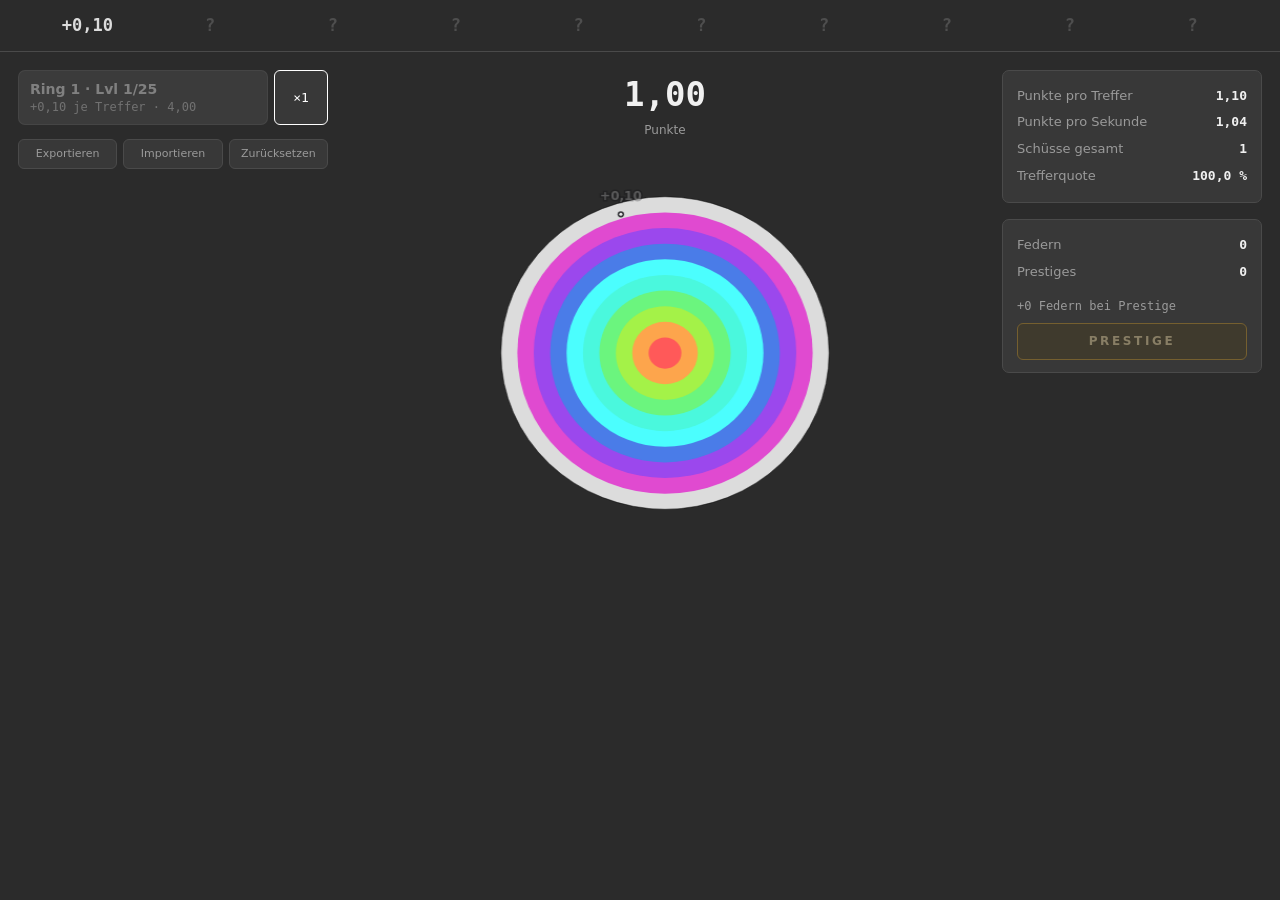
<file: index.html>
<!DOCTYPE html>
<html lang="de">
<head>
<meta charset="utf-8">
<meta name="viewport" content="width=device-width, initial-scale=1">
<title>Zielscheibe</title>
<link rel="stylesheet" href="css/style.css">
</head>
<body>

<!-- Zehn feste Felder, eines je Ring. Die Zeile verschiebt sich nie: ein noch
     nie getroffener Ring zeigt ein Fragezeichen an derselben Stelle. -->
<div class="kopf" id="kopf"></div>

<div class="layout">

  <aside class="links">
    <div id="ringUpgrades"></div>
    <div id="speicherLeiste">
      <button type="button" id="knopf-export">Exportieren</button>
      <button type="button" id="knopf-import">Importieren</button>
      <button type="button" id="knopf-reset" class="gefahr">Zurücksetzen</button>
    </div>
  </aside>

  <main class="mitte">
    <div class="punkte">
      <span id="anzeige-punkte">0</span>
      <small>Punkte</small>
    </div>
    <div id="scheibe-rahmen">
      <canvas id="scheibe"></canvas>
    </div>
  </main>

  <aside class="rechts">
    <div class="karte statistik">
      <div class="stat-zeile"><span>Punkte pro Treffer</span><b id="stat-ppt">1,00</b></div>
      <div class="stat-zeile"><span>Punkte pro Sekunde</span><b id="stat-pps">0,00</b></div>
      <div class="stat-zeile"><span>Schüsse gesamt</span><b id="stat-schuesse">0</b></div>
      <div class="stat-zeile"><span>Trefferquote</span><b id="stat-quote">–</b></div>
    </div>

    <div class="karte prestige">
      <div class="stat-zeile"><span>Federn</span><b id="stat-federn">0</b></div>
      <div class="stat-zeile"><span>Prestiges</span><b id="stat-prestiges">0</b></div>
      <p id="federn-anstehend">+0 Federn bei Prestige</p>
      <button type="button" id="knopf-prestige">PRESTIGE</button>
      <div id="federn-upgrades"></div>
    </div>
  </aside>

</div>

<!-- Eigenes Overlay statt confirm()/prompt(): Browserdialoge halten die
     Spielschleife an und würden den Fortschritt einfrieren. -->
<div id="overlay" hidden>
  <div id="overlay-fenster" role="dialog" aria-modal="true" aria-labelledby="overlay-titel">
    <h2 id="overlay-titel"></h2>
    <div id="overlay-text"></div>
    <textarea id="overlay-eingabe" spellcheck="false" hidden></textarea>
    <div id="overlay-knoepfe"></div>
  </div>
</div>

<script src="js/data.js"></script>
<script src="js/logic.js"></script>
<script src="js/state.js"></script>
<script src="js/target.js"></script>
<script src="js/ui.js"></script>
<script src="js/testmodus.js"></script>
<script src="js/main.js"></script>
</body>
</html>
</file>
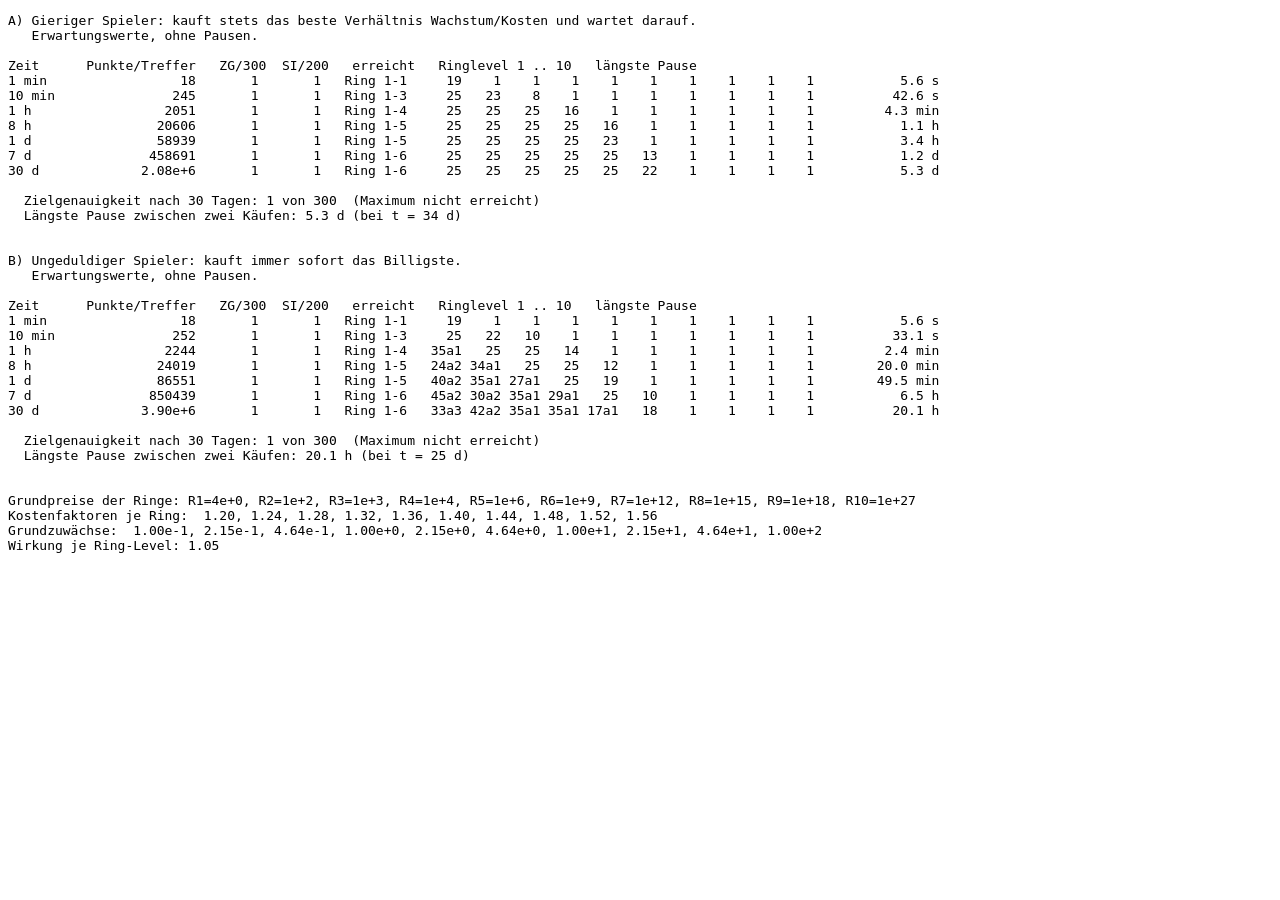
<file: werkzeuge/balancing.html>
<!DOCTYPE html>
<html lang="de">
<head><meta charset="utf-8"><title>Balancing-Simulation</title></head>
<body>
<pre id="aus">läuft …</pre>
<script src="../js/data.js"></script>
<script>
// Nur ein Prüfwerkzeug, kein Teil des Spiels: rechnet den Verlauf zweier
// Spielertypen über die Zeit durch – Erwartungswerte, kein Zufall.
//
// Seit dem neuen Scoring reicht „Ertrag mal Zeit“ nicht mehr: zwischen zwei
// Käufen wächst punkteProTreffer weiter, die Punkte wachsen also quadratisch.
// Die Wartezeit auf einen Kauf ist deshalb die Lösung einer quadratischen
// Gleichung und nicht mehr eine Division.

function streuung(l){const z=DATA.ZIELGENAUIGKEIT;l=Math.min(l,z.MAX_LEVEL);return z.START_STREUUNG*Math.pow(z.FAKTOR_PRO_LEVEL,l-1);}
function intervall(l){const s=DATA.SCHUSSINTERVALL;l=Math.min(l,s.MAX_LEVEL);return s.START_SEKUNDEN*Math.pow(s.FAKTOR_PRO_LEVEL,l-1);}
function kostenZG(l){const z=DATA.ZIELGENAUIGKEIT;return z.KOSTEN_BASIS*Math.pow(z.KOSTEN_FAKTOR,l-1)*Math.pow(z.KOSTEN_SPRUNG_FAKTOR,Math.floor((l-1)/z.KOSTEN_SPRUNG_ALLE));}
function kostenSI(l){const s=DATA.SCHUSSINTERVALL;return s.KOSTEN_BASIS*Math.pow(s.KOSTEN_FAKTOR,l-1);}
function ringGrundpreis(ring,asc){const r=DATA.RINGE[ring-1],m=DATA.ASCENSION;
  return r.grundpreis*Math.pow(r.kostenfaktor, m.MAX_LEVEL_BASIS*asc + m.MAX_LEVEL_JE_ASCENSION*asc*(asc-1)/2);}
function kostenRing(ring,l,asc){return ringGrundpreis(ring,asc)*Math.pow(DATA.RINGE[ring-1].kostenfaktor,l-1);}
function ringFaktor(asc){const a=DATA.ASCENSION;return Math.pow(DATA.RING_UPGRADE.FAKTOR_PRO_LEVEL, a.Y_BASIS+a.Y_JE_ASCENSION*asc);}
function ringMaxLevel(asc){const a=DATA.ASCENSION;return a.MAX_LEVEL_BASIS+a.MAX_LEVEL_JE_ASCENSION*asc;}
function ascensionPreis(ring,asc){
  return DATA.ASCENSION.PREIS_VIELFACHES*ringGrundpreis(ring,asc)*Math.pow(DATA.RINGE[ring-1].kostenfaktor,ringMaxLevel(asc));}
function ringZuwachs(ring,l,asc){return DATA.RINGE[ring-1].grundzuwachs*Math.pow(ringFaktor(asc),l-1);}

// Die Ringe sind unterschiedlich breit; die Grenzen stehen in DATA.RINGE.
function wahrscheinlichkeiten(sigma){
  const n=2*sigma*sigma;
  return DATA.RINGE.map(r=>Math.exp(-(r.innen*r.innen)/n)-Math.exp(-(r.aussen*r.aussen)/n));
}
function trefferquote(sigma){ return 1-Math.exp(-1/(2*sigma*sigma)); }

/** Treffer je Sekunde. */
function f(s){ return trefferquote(streuung(s.zg))/intervall(s.si); }

/** Zuwachs je Treffer (das „z“ der Offline-Formel). */
function z(s){
  const sigma=streuung(s.zg), p=wahrscheinlichkeiten(sigma);
  let summe=0;
  for(let i=0;i<10;i++) summe+=p[i]*ringZuwachs(i+1,s.ring[i],s.asc[i]);
  return summe/trefferquote(sigma);
}

/** Wachstum von punkteProTreffer je Sekunde – der eigentliche Motor. */
function wachstum(s){ return f(s)*z(s); }

/**
 * Sekunden, bis „kosten“ bezahlbar sind.
 * punkte(t) = punkte0 + f*ppt0*t + f²z/2 * t²  nach t aufgelöst.
 * Geschrieben als 2c/(b+√…) statt (−b+√…)/2a, weil die zweite Form für
 * kleines a die führenden Stellen wegsubtrahiert.
 */
function wartezeit(s, punkte, kosten){
  const fehlt = kosten - punkte;
  if (fehlt <= 0) return 0;
  const b = f(s)*s.ppt;
  const a = f(s)*wachstum(s)/2;
  if (a <= 0) return b > 0 ? fehlt/b : Infinity;
  return 2*fehlt / (b + Math.sqrt(b*b + 4*a*fehlt));
}

function simulieren(dauer, marken, art){
  const s={zg:1,si:1,ring:new Array(10).fill(1),asc:new Array(10).fill(0),ppt:DATA.SCORING.START_PUNKTE_PRO_TREFFER};
  let punkte=0, t=0, kaeufe=0;
  const protokoll=[];
  let naechsteMarke=0;

  const kandidaten=()=>{
    const liste=[];
    // In der ersten Ebene sind die beiden globalen Achsen gesperrt.
    if(DATA.EBENE.GLOBALE_UPGRADES_FREI){
      if(s.zg<DATA.ZIELGENAUIGKEIT.MAX_LEVEL)
        liste.push({kosten:kostenZG(s.zg),kaufen:()=>s.zg++,zurueck:()=>s.zg--});
      if(s.si<DATA.SCHUSSINTERVALL.MAX_LEVEL)
        liste.push({kosten:kostenSI(s.si),kaufen:()=>s.si++,zurueck:()=>s.si--});
    }
    // Ein Ring ist erst kaufbar, wenn der Ring davor sein Freischaltlevel hat
    // oder schon aufgestiegen ist.
    for(let i=0;i<10;i++){
      if(i>0 && s.ring[i-1] < DATA.EBENE.RING_FREI_AB_LEVEL && s.asc[i-1]===0) break;
      if(s.ring[i] < ringMaxLevel(s.asc[i])){
        liste.push({kosten:kostenRing(i+1,s.ring[i],s.asc[i]),kaufen:()=>s.ring[i]++,zurueck:()=>s.ring[i]--});
      } else {
        // Am Maximallevel bleibt nur der Aufstieg. Wann er genommen wird,
        // entscheidet die Strategie weiter unten.
        liste.push({kosten:ascensionPreis(i+1,s.asc[i]), istAscension:true,
          kaufen:()=>{ s.asc[i]++; s.ring[i]=1; },
          zurueck:()=>{ s.asc[i]--; s.ring[i]=ringMaxLevel(s.asc[i]); }});
      }
    }
    return liste;
  };

  // Längste Pause zwischen zwei Käufen – Prüfgröße für „der Fortschritt
  // bleibt stetig“: kein Level, ab dem tagelang gar nichts mehr passiert.
  let laengstePause=0, pauseBei=0;

  const merken=(zeit)=>protokoll.push({t:zeit,zg:s.zg,si:s.si,ringe:s.ring.slice(),asc:s.asc.slice(),ppt:s.ppt,punkte,kaeufe,laengstePause,pauseBei});

  while(t<dauer && kaeufe<500000){
    while(naechsteMarke<marken.length && t>=marken[naechsteMarke]){ merken(marken[naechsteMarke]); naechsteMarke++; }

    const liste=kandidaten();
    let bester=null,besteBewertung=-Infinity;

    // Ein Aufstieg senkt den Zuwachs kurzfristig; nach dem Verhältnis
    // Wachstum zu Kosten wäre er immer negativ. Der gierige Spieler steigt
    // deshalb nur auf, wenn ihm nichts anderes bleibt - der ungeduldige, wenn
    // der Aufstieg gerade der billigste Posten ist. Die beiden Zeilen sind
    // damit die Bandbreite: wer nie aufsteigt und wer früh aufsteigt.
    const aufstiege=liste.filter(k=>k.istAscension);
    const sonstige=liste.filter(k=>!k.istAscension);

    if(sonstige.length===0){
      // Alles gedeckelt: dann bleibt nur der billigste Aufstieg.
      bester=aufstiege.reduce((a,b)=>a.kosten<=b.kosten?a:b);
    } else if(art==='gierig'){
      // Bewertet wird der Zuwachs am Wachstum von punkteProTreffer je Kosten.
      // Über längere Zeit dominiert der quadratische Term, also ist das
      // Wachstum und nicht das Momentaneinkommen die richtige Zielgröße.
      const jetzt=wachstum(s);
      for(const k of sonstige){
        k.kaufen(); const bewertung=(wachstum(s)-jetzt)/k.kosten; k.zurueck();
        if(bewertung>besteBewertung){besteBewertung=bewertung;bester=k;}
      }
    } else {
      // Der ungeduldige Spieler behandelt den Aufstieg wie jeden anderen Kauf:
      // er nimmt, was gerade am billigsten ist. Damit steigt er auf, sobald
      // kein Ringlevel mehr guenstiger ist - ohne Sonderregel.
      for(const k of liste){
        if(-k.kosten>besteBewertung){besteBewertung=-k.kosten;bester=k;}
      }
    }
    if(!bester) break;

    const warten=wartezeit(s,punkte,bester.kosten);
    if(!isFinite(warten)) break;

    punkte += f(s)*s.ppt*warten + f(s)*wachstum(s)/2*warten*warten;
    s.ppt  += wachstum(s)*warten;
    t += warten;
    punkte -= bester.kosten;
    bester.kaufen(); kaeufe++;
    if(warten>laengstePause){ laengstePause=warten; pauseBei=t; }
  }

  while(naechsteMarke<marken.length){ merken(marken[naechsteMarke]); naechsteMarke++; }
  return {protokoll,endzeit:t,kaeufe};
}

// Marken der Zieltabelle aus dem Änderungsauftrag.
const marken=[60,600,3600,8*3600,86400,7*86400,30*86400];
const zeitName=(t)=> t<3600 ? (t/60).toFixed(0)+' min' : (t<86400 ? (t/3600).toFixed(0)+' h' : (t/86400).toFixed(0)+' d');
const erreicht=(ringe)=>{ let h=0; for(let i=0;i<10;i++) if(ringe[i]>1) h=i+1; return h; };
const kurz=(v)=> v>=1e6 ? v.toExponential(2) : v.toFixed(0);
const dauer=(s)=> s<60 ? s.toFixed(1)+' s' : (s<3600 ? (s/60).toFixed(1)+' min' : (s<86400 ? (s/3600).toFixed(1)+' h' : (s/86400).toFixed(1)+' d'));

let aus='';
const ergebnisse={};
for(const art of ['gierig','ungeduldig']){
  const e=simulieren(30*86400,marken,art);
  ergebnisse[art]=e;
  aus+= (art==='gierig'
    ? 'A) Gieriger Spieler: kauft stets das beste Verhältnis Wachstum/Kosten und wartet darauf.\n'
    : '\n\nB) Ungeduldiger Spieler: kauft immer sofort das Billigste.\n');
  aus+='   Erwartungswerte, ohne Pausen.\n\n';
  aus+='Zeit      Punkte/Treffer   ZG/300  SI/200   erreicht   Ringlevel 1 .. 10   längste Pause\n';
  for(const p of e.protokoll){
    aus+=zeitName(p.t).padEnd(10)+kurz(p.ppt).padStart(14)+
         String(p.zg).padStart(8)+String(p.si).padStart(8)+
         ('  Ring 1-'+erreicht(p.ringe)).padStart(11)+'   '+
         p.ringe.map((v,i)=>String(v)+(p.asc[i]>0?'a'+p.asc[i]:'')).map(v=>v.padStart(4)).join(' ')+
         ('   '+dauer(p.laengstePause)).padStart(16)+'\n';
  }
  const letzte=e.protokoll[e.protokoll.length-1];
  aus+='\n  Zielgenauigkeit nach 30 Tagen: '+letzte.zg+' von '+DATA.ZIELGENAUIGKEIT.MAX_LEVEL+
       (letzte.zg>=DATA.ZIELGENAUIGKEIT.MAX_LEVEL?'  << Maximum erreicht':'  (Maximum nicht erreicht)')+'\n';
  aus+='  Längste Pause zwischen zwei Käufen: '+dauer(letzte.laengstePause)+
       ' (bei t = '+zeitName(letzte.pauseBei)+')\n';
}

aus+='\n\nGrundpreise der Ringe: '+DATA.RINGE.map(r=>'R'+r.nummer+'='+r.grundpreis.toExponential(0)).join(', ');
aus+='\nKostenfaktoren je Ring:  '+DATA.RINGE.map(r=>r.kostenfaktor.toFixed(2)).join(', ');
aus+='\nGrundzuwächse:  '+DATA.RINGE.map(r=>r.grundzuwachs.toExponential(2)).join(', ');
aus+='\nWirkung je Ring-Level: '+DATA.RING_UPGRADE.FAKTOR_PRO_LEVEL+'\n';

document.getElementById('aus').textContent=aus;
window.ergebnisse=ergebnisse;
</script>
</body>
</html>
</file>
<file: css/style.css>
/* Zielscheibe – Oberfläche.

   Drei Spalten: links die Ring-Upgrades, mittig Punktestand und Scheibe,
   rechts die Statistiken. Die mittlere Spalte nimmt den Rest, damit die
   Scheibe tatsächlich zwischen den Seitenspalten steht und nicht am Rand. */

:root {
  --grund: #2b2b2b;
  --karte: #383838;
  --line: #4a4a4a;
  --text: #f0f0f0;
  --leise: #9a9a9a;
  --unbekannt: #4e4e4e;
  --gefahr: #ff6b6b;
  --mono: Consolas, "SF Mono", ui-monospace, monospace;
}

* { box-sizing: border-box; }

html, body {
  margin: 0;
  min-height: 100%;
  background: var(--grund);
  color: var(--text);
  font: 14px/1.45 "Segoe UI", system-ui, -apple-system, sans-serif;
}

/* --- Kopfzeile: der Zuwachs je Ring --------------------------------------- */

.kopf {
  display: flex;
  align-items: baseline;
  justify-content: space-between;
  padding: 13px 26px;
  border-bottom: 1px solid var(--line);
  font-family: var(--mono);
  font-size: 17px;
  font-weight: 600;
}
.kopf span { flex: 1; text-align: center; }
.kopf span.unbekannt { color: var(--unbekannt); }

/* --- Grundraster ---------------------------------------------------------- */

.layout {
  display: grid;
  grid-template-columns: 310px 1fr 260px;   /* links: 250 px Karte + 54 px Knopf */
  gap: 18px;
  padding: 18px;
  align-items: start;
  max-width: 1400px;
  margin: 0 auto;
}

/* --- Linke Spalte: Ring-Upgrades ------------------------------------------ */

/* Der Mengenknopf steht neben der Ring-1-Karte, nicht darin: sonst bricht
   deren Text um und die Karte wird höher als alle anderen. */
.ersteZeile { display: flex; gap: 6px; align-items: stretch; margin-bottom: 6px; }
.ersteZeile .ring { margin-bottom: 0; flex: 0 0 250px; }

#menge {
  flex: 0 0 54px;
  align-self: stretch;
  background: var(--karte);
  border: 1px solid #fff;
  color: #fff;
  border-radius: 6px;
  font-family: var(--mono);
  font-size: 13px;
  cursor: pointer;
}
#menge:hover { background: #454545; }

.ring {
  display: block;
  width: 250px;
  text-align: left;
  border-radius: 7px;
  padding: 8px 11px;
  margin-bottom: 6px;
  border: 1px solid rgba(255, 255, 255, .15);
  color: #fff;
  font: inherit;
  cursor: pointer;
  /* Ringfarbe gedämpft, damit weißer Text lesbar bleibt. */
  background: #2f2f2f;
  background: color-mix(in srgb, var(--ringfarbe) 22%, #2f2f2f);
}
.ring:hover:not(:disabled) { border-color: rgba(255, 255, 255, .45); }
.ring.arm { opacity: .4; cursor: not-allowed; }

/* Am Maximallevel ist die Karte der Ascension-Knopf: heller Rahmen und
   kraeftigere Ringfarbe, damit sie sich von den Kaufkarten abhebt. Auch
   ausgegraut bleibt sie als Ascension-Karte erkennbar. */
.ring.ascension {
  border-color: rgba(255, 255, 255, .8);
  background: #4a4a4a;
  background: color-mix(in srgb, var(--ringfarbe) 55%, #2f2f2f);
}
.ring.ascension .unten {
  color: #fff;
  font-weight: 600;
  letter-spacing: .02em;
}

.ring .oben { display: block; font-weight: 600; }
.ring .unten {
  display: block;
  font-family: var(--mono);
  font-size: 12px;
  color: rgba(255, 255, 255, .78);
}

#speicherLeiste { display: flex; gap: 6px; margin-top: 14px; }
#speicherLeiste button {
  flex: 1;
  padding: 6px 4px;
  background: var(--karte);
  border: 1px solid var(--line);
  border-radius: 6px;
  color: var(--leise);
  font: inherit;
  font-size: 11px;
  cursor: pointer;
}
#speicherLeiste button:hover { color: var(--text); border-color: var(--leise); }
#speicherLeiste button.gefahr:hover { color: var(--gefahr); border-color: var(--gefahr); }

/* --- Mitte: Punktestand und Scheibe --------------------------------------- */

.mitte { display: flex; flex-direction: column; align-items: center; }

.punkte { text-align: center; margin-bottom: 14px; }
.punkte span {
  display: block;
  font-family: var(--mono);
  font-size: 34px;
  font-weight: 600;
}
.punkte small { color: var(--leise); font-size: 12px; }

#scheibe-rahmen { width: 100%; max-width: 420px; line-height: 0; }
#scheibe { width: 100%; height: auto; display: block; }

/* --- Rechte Spalte: Statistiken ------------------------------------------- */

.karte {
  background: var(--karte);
  border: 1px solid var(--line);
  border-radius: 7px;
  padding: 12px 14px;
}

.stat-zeile {
  display: flex;
  justify-content: space-between;
  align-items: baseline;
  gap: 10px;
  padding: 4px 0;
  color: var(--leise);
  font-size: 13px;
}
.stat-zeile b {
  color: var(--text);
  font-family: var(--mono);
  font-size: 13px;
  font-weight: 600;
}

/* --- Overlay -------------------------------------------------------------- */

#overlay {
  position: fixed;
  inset: 0;
  display: flex;
  align-items: center;
  justify-content: center;
  padding: 20px;
  background: rgba(15, 15, 15, .8);
  z-index: 10;
}
#overlay[hidden] { display: none; }

#overlay-fenster {
  width: min(520px, 100%);
  background: var(--karte);
  border: 1px solid var(--line);
  border-radius: 8px;
  padding: 18px 20px;
}
#overlay-fenster h2 { margin: 0 0 10px; font-size: 15px; }
#overlay-text { font-size: 14px; color: var(--leise); }

#overlay-eingabe {
  width: 100%;
  height: 130px;
  margin-top: 12px;
  padding: 10px;
  background: var(--grund);
  border: 1px solid var(--line);
  border-radius: 6px;
  color: var(--text);
  font: 12px/1.4 var(--mono);
  resize: vertical;
}
#overlay-eingabe[hidden] { display: none; }

#overlay-knoepfe { display: flex; justify-content: flex-end; gap: 8px; margin-top: 16px; }
#overlay-knoepfe button {
  padding: 7px 12px;
  background: var(--grund);
  border: 1px solid var(--line);
  border-radius: 6px;
  color: var(--text);
  font: inherit;
  font-size: 13px;
  cursor: pointer;
}
#overlay-knoepfe button:hover { border-color: var(--leise); }
#overlay-knoepfe button.gefahr { color: var(--gefahr); }

/* --- Schmale Bildschirme -------------------------------------------------- */

@media (max-width: 900px) {
  .layout { grid-template-columns: 1fr; }
  .mitte  { order: -1; }   /* auf schmalen Schirmen zuerst die Scheibe */
  .links, .rechts { justify-self: center; width: 100%; max-width: 420px; }
  .kopf { padding: 10px 8px; font-size: 13px; }
}

/* Zehn Felder nebeneinander brauchen Platz: auf sehr schmalen Schirmen wird
   die Kopfzeile kleiner, statt dass die Werte aneinanderstossen. */
@media (max-width: 560px) {
  .kopf { padding: 8px 4px; font-size: 10px; }
}

/* --- Prestige-Block in der rechten Spalte --------------------------------- */

.karte.prestige { margin-top: 16px; }

#federn-anstehend {
  margin: 12px 0 8px;
  color: var(--leise);
  font-family: var(--mono);
  font-size: 12px;
}

#knopf-prestige {
  display: block;
  width: 100%;
  padding: 9px 0;
  background: #4a3f1d;
  border: 1px solid #d29922;
  border-radius: 6px;
  color: #ffe6a8;
  font: inherit;
  font-size: 12px;
  font-weight: 700;
  letter-spacing: .22em;
  cursor: pointer;
}
#knopf-prestige:hover:not(:disabled) { background: #5d4e24; }
#knopf-prestige:disabled { opacity: .4; cursor: not-allowed; }

#federn-upgrades { margin-top: 12px; }
#federn-upgrades:empty { display: none; }

/* Aufbau wie die Ring-Karten, nur ohne Ringfarbe. */
.feder {
  display: block;
  width: 100%;
  text-align: left;
  padding: 7px 10px;
  margin-bottom: 6px;
  background: var(--grund);
  border: 1px solid var(--line);
  border-radius: 6px;
  color: var(--text);
  font: inherit;
  cursor: pointer;
}
.feder:last-child { margin-bottom: 0; }
.feder:hover:not(:disabled) { border-color: var(--leise); }
.feder.arm { opacity: .4; cursor: not-allowed; }
.feder .oben { display: block; font-size: 12px; font-weight: 600; }
.feder .unten {
  display: block;
  font-family: var(--mono);
  font-size: 11px;
  color: var(--leise);
}
</file>
